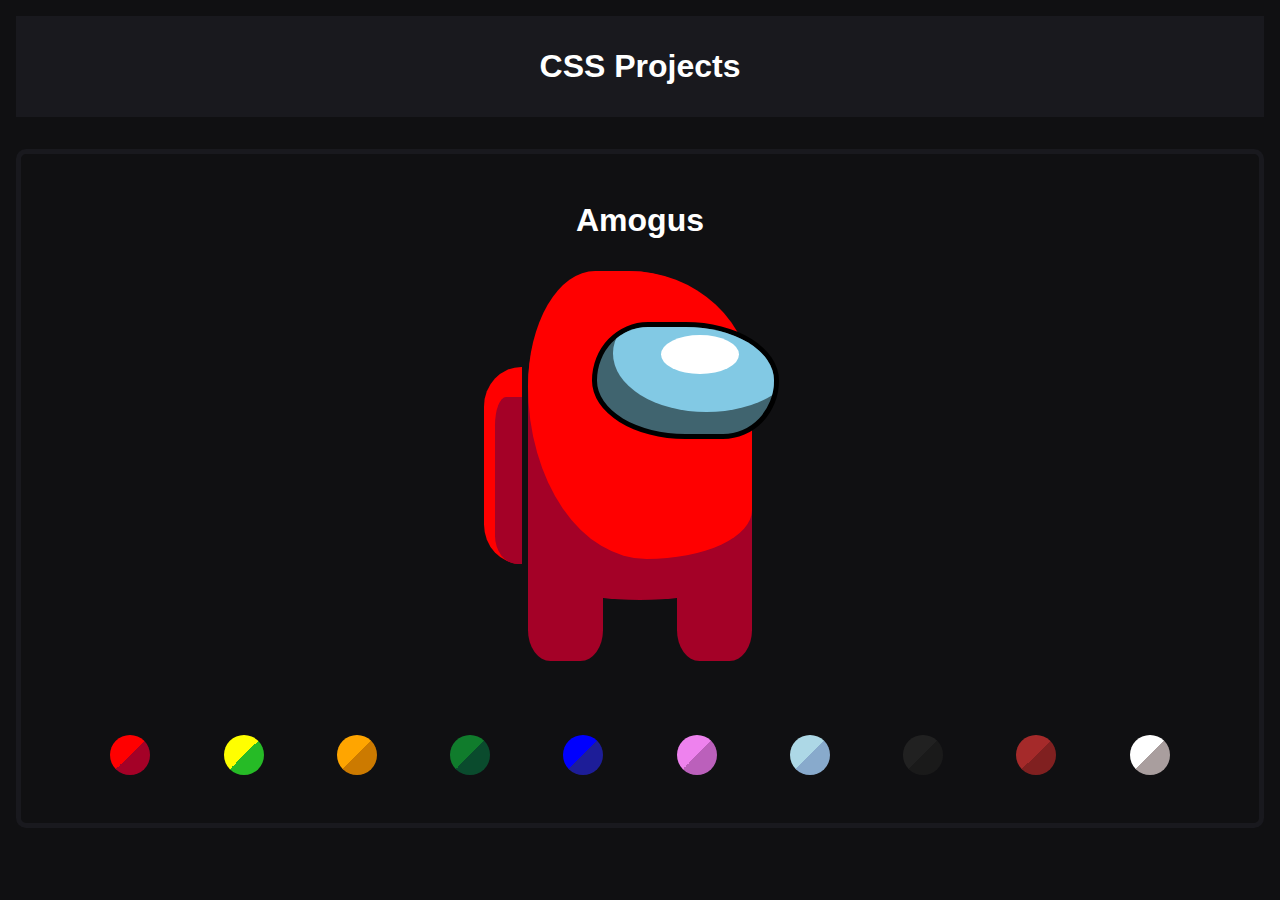
<file: index.html>
<!DOCTYPE html>
<html lang="en">
<head>
    <meta charset="UTF-8">
    <meta name="viewport" content="width=device-width, initial-scale=1.0">
    <link rel="stylesheet" href="style.css">
    <script src="script.js" defer></script>
    <title>Mini Projects</title>
</head>
<body>
    <div class="page-wrap flex-center">
        <h1 class="title">CSS Projects</h1>

        <div class="project flex-center">
            <div class="amogus">
                <h2 class="subtitle">Amogus</h2>
                <div class="backpack"></div>
                <div class="torso">
                    <div class="visor"></div>
                </div>
                <div class="legs"></div>
            </div>
            <div class="color-selector flex-center">
            </div>
        </div>
    </div>
</body>
</html>
</file>
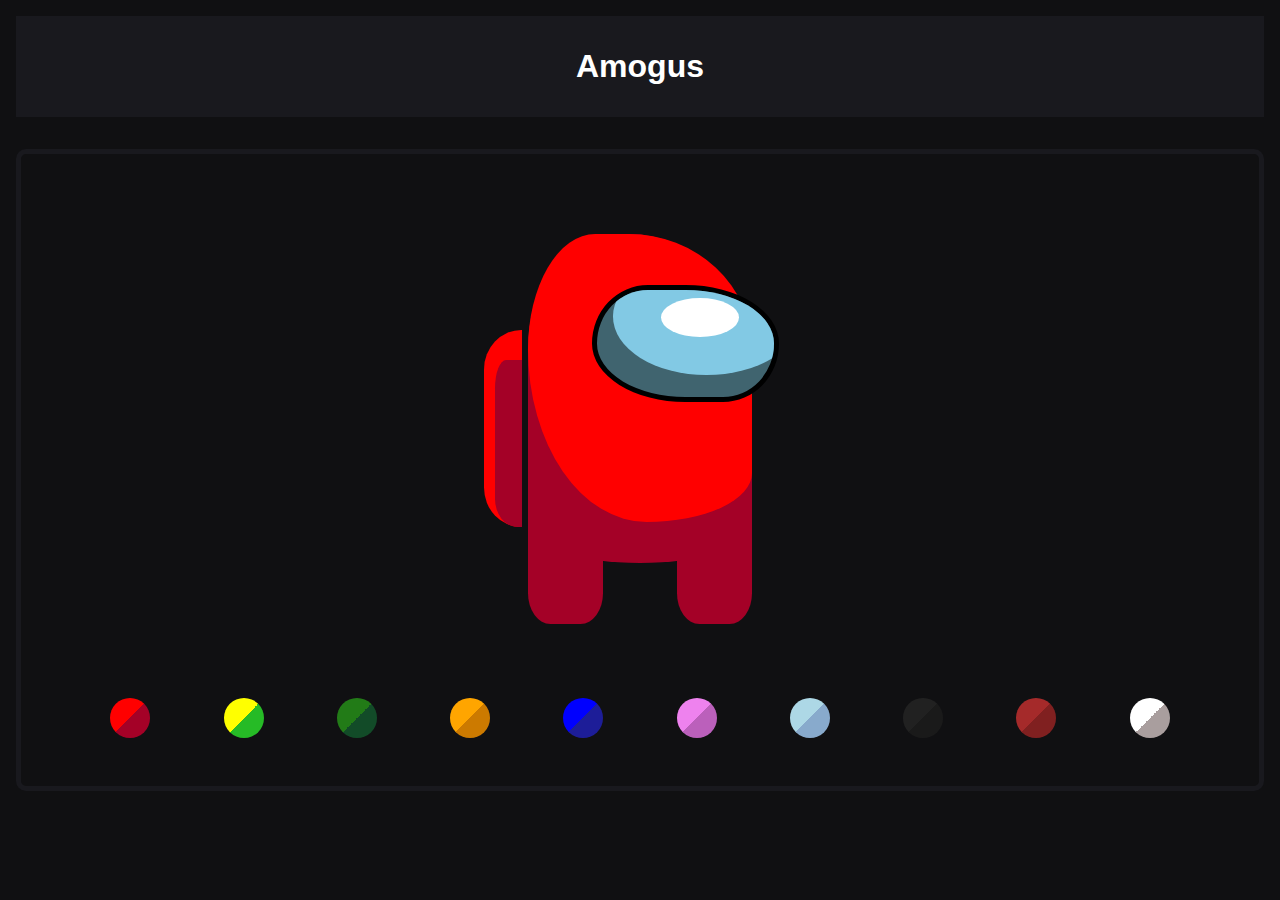
<file: amogus/index.html>
<!DOCTYPE html>
<html lang="en">
<head>
    <meta charset="UTF-8">
    <meta name="viewport" content="width=device-width, initial-scale=1.0">
    <link rel="stylesheet" href="style.css">
    <link rel="shortcut icon" href="favicon.ico" type="image/x-icon">
    <script src="script.js" defer></script>
    <title>Amogus Character Customization</title>
</head>
<body>
    <div class="page-wrap flex-center">
        <h1 class="title">Amogus</h1>
        <div class="project flex-center">
            <div class="amogus">
                <div class="backpack"></div>
                <div class="torso">
                    <div class="visor"></div>
                </div>
                <div class="legs"></div>
            </div>
            <div class="color-selector flex-center">
            </div>
        </div>
    </div>
</body>
</html>
</file>
<file: style.css>
* {
    box-sizing: border-box;
    font-family:'Segoe UI', Tahoma, Geneva, Verdana, sans-serif;
    margin: 0;
}

:root {
    --title-padding : 2rem;
    --highlight-color : rgb(25, 25, 30);
}

body {
    background-color: rgb(16, 16, 18);
    color: white;
}

.flex-center {
    display: flex;
    justify-content: center;
    align-items: center;
    padding: 1em;
}

.project {
    flex-direction: column;
    width: 100%;
    margin: var(--title-padding) auto 0;
    border: solid 5px var(--highlight-color);
    border-radius: 10px;
}

.page-wrap {
    max-width: 1600px;
    margin: auto;
    flex-direction: column;
    justify-content: initial;
}

.title {
    width: 100%;
    padding: var(--title-padding);
    text-align: center;
    background-color: var(--highlight-color);
}

.subtitle {
    width: 100%;
    text-align: center;
    font-size: 2rem;
}

/* ===================================================== 1 ================================================ */

.amogus {
    --height: 16rem;
    --width: 14rem;
    --visor-width: calc(var(--width) / 1.2);
    --leg-start: 2rem;
    --leg-height: calc(var(--height) / 2.5);
    --character-color: red;
    --shadow-color: rgb(164, 1, 39);

    padding-top: 2rem;
}

.torso {
    height: var(--height);
    width: var(--width);
    border-radius: 35% 55% 0% 0% / 45% 50% 0% 0%;
    margin-top: 2rem;
    background-color: var(--shadow-color);
}

.torso::before {
    content: ' ';
    position: absolute;
    background-color: var(--character-color);
    height: calc(var(--height) + 2rem);
    width: var(--width);
    border-radius: 30% 55% 47% 53% / 40% 40% 17% 60%;
    margin-left: 0px;
}

.backpack {
    content: ' ';
    position: absolute;
    height: calc(var(--height) / 1.3);
    width: calc(var(--width) / 6);
    margin-top: calc(var(--height) / 2);
    margin-left: calc(var(--width) / -6 - 0.4rem);
    border-radius: 100% 0% 0% 100% / 20% 0% 0% 20%;
    background-color: var(--character-color);
}

.backpack::before {
    content: ' ';
    position: absolute;
    height: 85%;
    width: 70%;
    right: 0px;
    bottom: 0px;
    border-radius: 50% 0% 22% 100% / 20% 0% 0% 20% ;
    background-color: var(--shadow-color);
}

.visor {
    position: absolute;
    width: var(--visor-width);
    aspect-ratio: 1.6 / 1;
    border: solid 5px black;
    border-radius: 30% 50% / 50%;
    margin: calc(var(--height) / 5) calc(var(--width) / 3.5);
    background-color: #40646f;
    overflow: hidden;
}

.visor::before {
    content: ' ';
    position: absolute;
    width: var(--visor-width);
    top: -2rem;
    left: 1rem;
    aspect-ratio: 1.6 / 1;
    background-color: #82c9e4;
    border-radius: 50%;
}

.visor::after {
    content: ' ';
    position: absolute;
    top: 0.5rem;
    left: 4rem;
    width: calc(var(--visor-width) / 2.4);
    aspect-ratio: 2 / 1;
    background-color: white;
    border-radius: 50%;
}

.legs {
    bottom: 0px;
    height: calc(var(--height) / 3.5);
    background-color: var(--shadow-color);
    border-radius: 0% 0% 50% 50%;
    margin-bottom: calc(var(--height) / 2.5);
}

.legs::before {
    content: ' ';
    height: var(--leg-height);
    width: calc(var(--width) / 3);
    position: absolute;
    margin-top: var(--leg-start);
    border-radius: 0% 0% 30% 30%;
    background-color: var(--shadow-color);
}

.legs::after {
    content: ' ';
    height: var(--leg-height);
    width: calc(var(--width) / 3);
    position: absolute;
    margin: var(--leg-start) 0 0 calc(var(--width) - var(--width) / 3);
    border-radius: 0% 0% 30% 30%;
    background-color: var(--shadow-color);
}

.color-selector {
    width: 100%;
    flex-wrap: wrap;
    justify-content: space-evenly;
}

.selector {
    height: 2.5rem;
    aspect-ratio: 1 / 1;
    border: none;
    border-radius: 50%;
    overflow: hidden;
    margin: 1rem;
}

.selector:hover, .selector:focus, .selector:active{
    border: solid 0.2rem white;
    scale: 1.4;
    cursor: pointer;
}

.selector:focus {
    outline: none;
}


/* ===================================================== 2 ================================================ */
</file>
<file: amogus/style.css>
* {
    box-sizing: border-box;
    font-family:'Segoe UI', Tahoma, Geneva, Verdana, sans-serif;
    margin: 0;
}

:root {
    --title-padding : 2rem;
    --highlight-color : rgb(25, 25, 30);
}

body {
    background-color: rgb(16, 16, 18);
    color: white;
}

.flex-center {
    display: flex;
    justify-content: center;
    align-items: center;
    padding: 1em;
}

.project {
    flex-direction: column;
    width: 100%;
    margin: var(--title-padding) auto 0;
    border: solid 5px var(--highlight-color);
    border-radius: 10px;
}

.page-wrap {
    max-width: 1600px;
    margin: auto;
    flex-direction: column;
    justify-content: initial;
}

.title {
    width: 100%;
    padding: var(--title-padding);
    text-align: center;
    background-color: var(--highlight-color);
}

.subtitle {
    width: 100%;
    text-align: center;
    font-size: 2rem;
}

.amogus {
    --height: 16rem;
    --width: 14rem;
    --visor-width: calc(var(--width) / 1.2);
    --leg-start: 2rem;
    --leg-height: calc(var(--height) / 2.5);
    --character-color: red;
    --shadow-color: rgb(164, 1, 39);

    padding-top: 2rem;
}

.torso {
    height: var(--height);
    width: var(--width);
    border-radius: 35% 55% 0% 0% / 45% 50% 0% 0%;
    margin-top: 2rem;
    background-color: var(--shadow-color);
}

.torso::before {
    content: ' ';
    position: absolute;
    background-color: var(--character-color);
    height: calc(var(--height) + 2rem);
    width: var(--width);
    border-radius: 30% 55% 47% 53% / 40% 40% 17% 60%;
    margin-left: 0px;
}

.backpack {
    content: ' ';
    position: absolute;
    height: calc(var(--height) / 1.3);
    width: calc(var(--width) / 6);
    margin-top: calc(var(--height) / 2);
    margin-left: calc(var(--width) / -6 - 0.4rem);
    border-radius: 100% 0% 0% 100% / 20% 0% 0% 20%;
    background-color: var(--character-color);
}

.backpack::before {
    content: ' ';
    position: absolute;
    height: 85%;
    width: 70%;
    right: 0px;
    bottom: 0px;
    border-radius: 50% 0% 22% 100% / 20% 0% 0% 20% ;
    background-color: var(--shadow-color);
}

.visor {
    position: absolute;
    width: var(--visor-width);
    aspect-ratio: 1.6 / 1;
    border: solid 5px black;
    border-radius: 30% 50% / 50%;
    margin: calc(var(--height) / 5) calc(var(--width) / 3.5);
    background-color: #40646f;
    overflow: hidden;
}

.visor::before {
    content: ' ';
    position: absolute;
    width: var(--visor-width);
    top: -2rem;
    left: 1rem;
    aspect-ratio: 1.6 / 1;
    background-color: #82c9e4;
    border-radius: 50%;
}

.visor::after {
    content: ' ';
    position: absolute;
    top: 0.5rem;
    left: 4rem;
    width: calc(var(--visor-width) / 2.4);
    aspect-ratio: 2 / 1;
    background-color: white;
    border-radius: 50%;
}

.legs {
    bottom: 0px;
    height: calc(var(--height) / 3.5);
    background-color: var(--shadow-color);
    border-radius: 0% 0% 50% 50%;
    margin-bottom: calc(var(--height) / 2.5);
}

.legs::before {
    content: ' ';
    height: var(--leg-height);
    width: calc(var(--width) / 3);
    position: absolute;
    margin-top: var(--leg-start);
    border-radius: 0% 0% 30% 30%;
    background-color: var(--shadow-color);
}

.legs::after {
    content: ' ';
    height: var(--leg-height);
    width: calc(var(--width) / 3);
    position: absolute;
    margin: var(--leg-start) 0 0 calc(var(--width) - var(--width) / 3);
    border-radius: 0% 0% 30% 30%;
    background-color: var(--shadow-color);
}

.color-selector {
    width: 100%;
    flex-wrap: wrap;
    justify-content: space-evenly;
}

.selector {
    height: 2.5rem;
    aspect-ratio: 1 / 1;
    border: none;
    border-radius: 50%;
    overflow: hidden;
    margin: 1rem;
}

.selector:hover, .selector:focus, .selector:active{
    border: solid 0.2rem white;
    scale: 1.4;
    cursor: pointer;
}

.selector:focus {
    outline: none;
}
</file>
